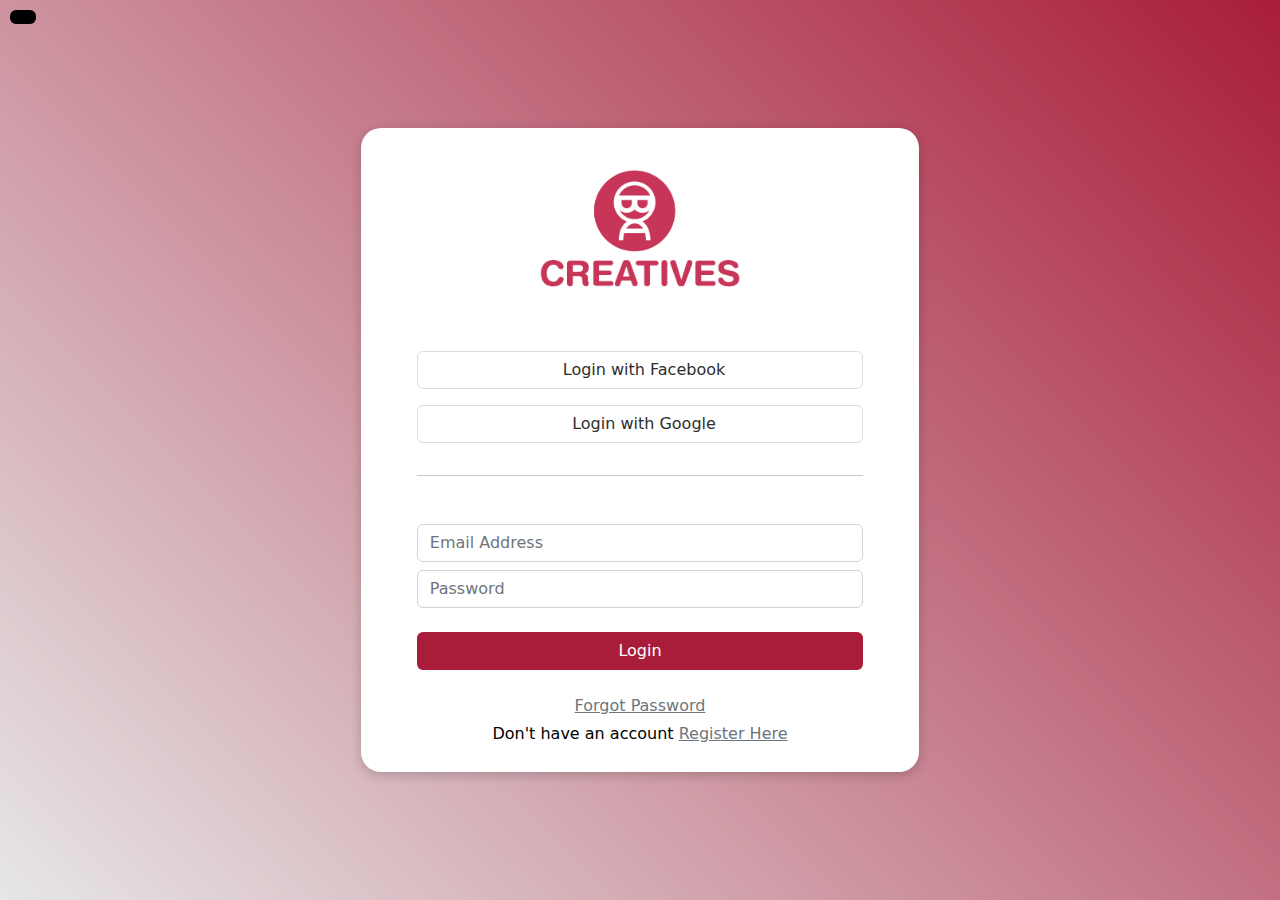
<file: login.html>
<!DOCTYPE html>
<html lang="en">
  <head>
    <!-- Meta tags -->
    <meta charset="UTF-8" />
    <meta http-equiv="X-UA-Compatible" content="IE=edge" />
    <meta name="viewport" content="width=device-width, initial-scale=1.0" />
    <!-- ---- Bootstrap CSS ---- -->
    <link rel="stylesheet" href="css/bootstrap.min.css" />

    <!-- Custom css -->
    <link rel="stylesheet" id="mainStyle" href="css/auth.css" />

    <!-- ---- Font Awesome ---- -->
    <link
      rel="stylesheet"
      href="https://cdnjs.cloudflare.com/ajax/libs/font-awesome/6.1.1/css/all.min.css"
      integrity="sha512-KfkfwYDsLkIlwQp6LFnl8zNdLGxu9YAA1QvwINks4PhcElQSvqcyVLLD9aMhXd13uQjoXtEKNosOWaZqXgel0g=="
      crossorigin="anonymous"
      referrerpolicy="no-referrer"
    />
    <title>Ultra Shopping Center</title>
  </head>
  <body class="auth-body" style="background-color: rgb(24, 24, 24);">
    <!-- Page Content -->
    <div class="page-content d-flex align-items-center">
      <div class="container d-flex justify-content-center">
        <div class="col-12 col-sm-10 col-md-8 col-lg-7 col-xl-6 col-xxl-5">
          <div class="auth-card">
            <div class="p-3 mt-3 d-flex justify-content-center">
              <div class="logo-icon">
                <img src="images/tamang_sukat.png" alt="site icon" width="200px"/>
                <span id="brand-name" class="fw-bold fs-1 pt-3"></span></div>
            </div>
            <button class="btn mt-5 mb-3 service-btn">
              <i class="fab fa-facebook me-2"></i>Login with Facebook
            </button>
            <button class="btn mb-3 service-btn">
              <i class="fab fa-google me-2"></i>Login with Google
            </button>
            <hr />
            <form>
              <div class="mb-2 mt-5">
                <input
                  type="email"
                  class="form-control auth-input"
                  placeholder="Email Address"
                />
              </div>
              <div class="mb-3">
                <input
                  type="password"
                  class="form-control auth-input"
                  placeholder="Password"
                />
              </div>
              <button
                class="btn auth-btn mt-2 mb-4 w-100 text-white"
                type="submit"
                style="background-color: #A91D3A;"
              >
                Login
              </button>
            </form>
            <p class="text-center mb-1">
              <a href="index.html" class="text-muted">Forgot Password</a>
            </p>
            <p class="text-center backmb-4" style="color: rgb(0, 0, 0);">
              Don't have an account 
              <a href="signup.html" class="text-muted">Register Here</a>
            </p>
          </div>
        </div>
      </div>
    </div>
    <!-- Theme Change -->
    <button id="theme_button" class="btn btn-theme" onclick="onThemeChange()">
      <i id="theme_icon" class="fa fa-moon"></i>
    </button>
    <script>
      function onThemeChange() {
        // Variables
        let cssStyleSheet = document.getElementById("mainStyle");
        let cssLength = cssStyleSheet.href.length;
        let path = cssStyleSheet.href.substring(cssLength - 9, cssLength);
        let textElement = document.querySelector(".backmb-4");
    
        if (path === "/auth.css") {
          cssStyleSheet.href = "css/auth_dark.css";
          document.getElementById("theme_icon").className = "fa fa-sun";
          textElement.innerHTML = 'Don\'t have an account <a href="signup.html" class="text-muted">Register Here</a>';
          textElement.style.color = "white"; 
        } else {
          cssStyleSheet.href = "css/auth.css";
          document.getElementById("theme_icon").className = "fa fa-moon";
          textElement.innerHTML = 'Don\'t have an account <a href="signup.html" class="text-muted">Register Here</a>';
          textElement.style.color = "black"; 
        }
      }
    </script>    
  </body>
</html>
</file>
<file: css/auth.css>
.page-content{
    width: 100%;
    min-height: 100vh;
    background: linear-gradient(45deg, rgb(230, 230, 230), rgb(169,29,58));
    
}
.auth-card{
    background-color: rgb(255, 255, 255);
    box-shadow: 0 3px 12px rgb(0 0 0 / 0.2);
    border-radius: 20px;
    padding: 10px 10%;
    
}
.service-btn{
    background-color: white;
    border: 1px solid rgb(220, 220,220);
    width: 100%;
    color: rgb(46, 46, 46);
    box-shadow: none;
}
.btn-theme{
    background-color: black !important;
    color: white;
    box-shadow: none !important;
    position: absolute;
    top:10px;
    left: 10px;
}
</file>
